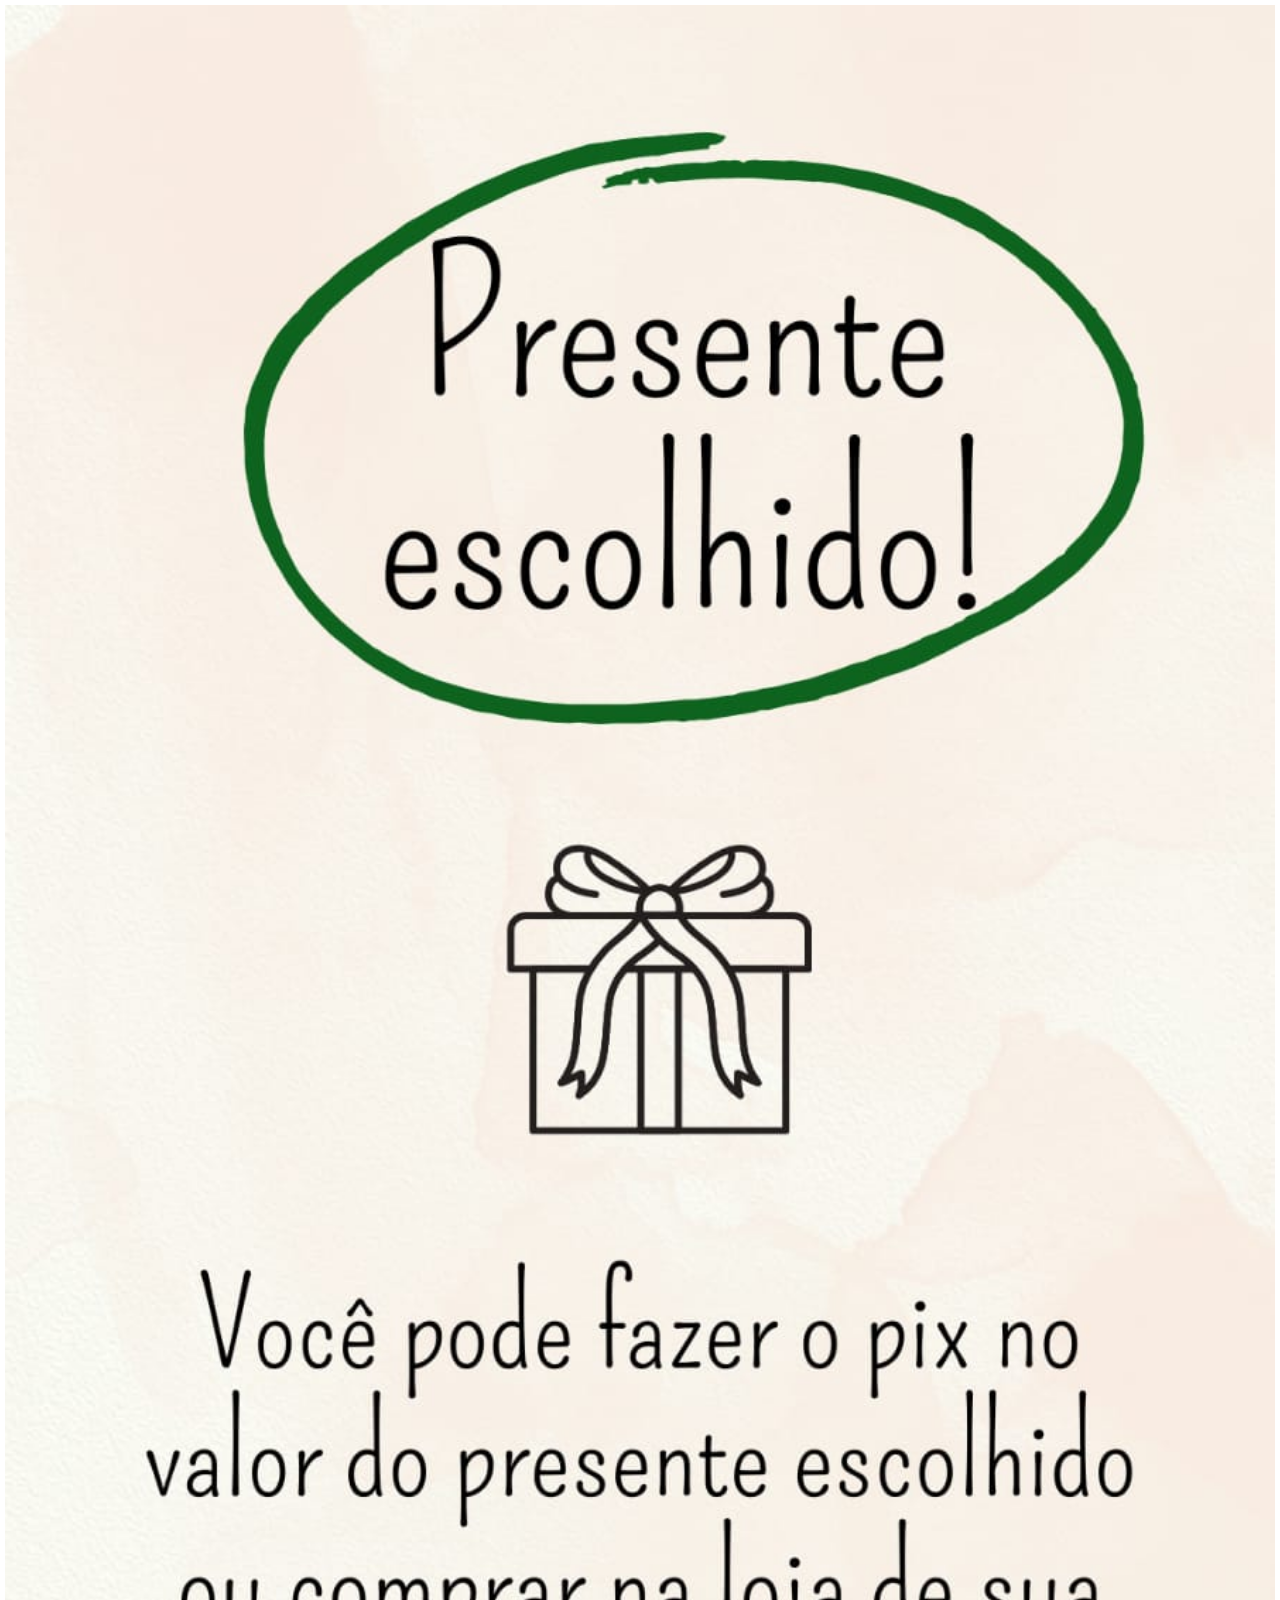
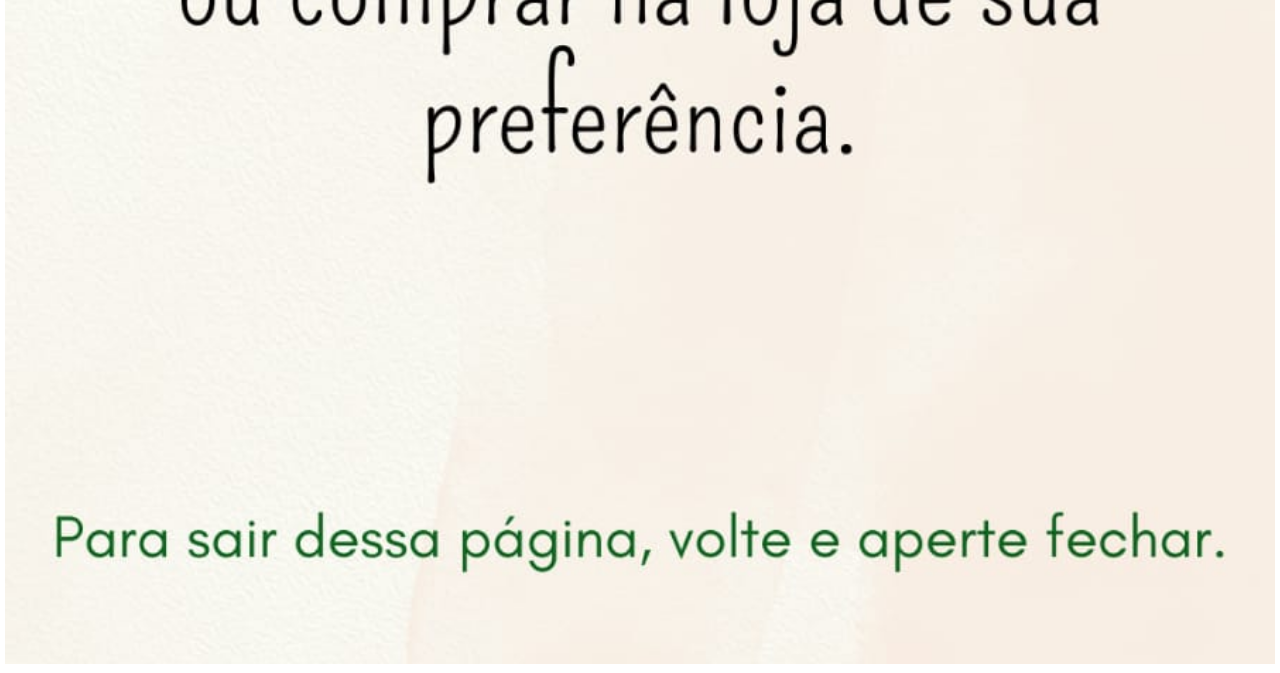
<file: index.html>
<!DOCTYPE html>
<html lang="pt-br">
	<head>
		<meta charset="UTF-8" />
		<meta name="viewport" content="width=device-width, initial-scale=1.0" />
		<title>PIX WENDEL</title>
		<meta name="description" content="orientacoes após a compra no chá de panela de wendel e nayara" />
		<link rel="stylesheet" href="home.css" />
	</head>
	<body>
		<div class="container">
			<img
				class="orientacoes"
				src="orientacoes.jpeg"
				alt="imagem com orientacoes apos a compra"
			/>
		</div>
	</body>
</html>
</file>
<file: home.css>
body {
	box-sizing: border-box;
	width: 100vw;
	margin: 0;
	padding: 5px;
}

.container,
.orientacoes {
	width: 100%;
	height: auto;
}
</file>
